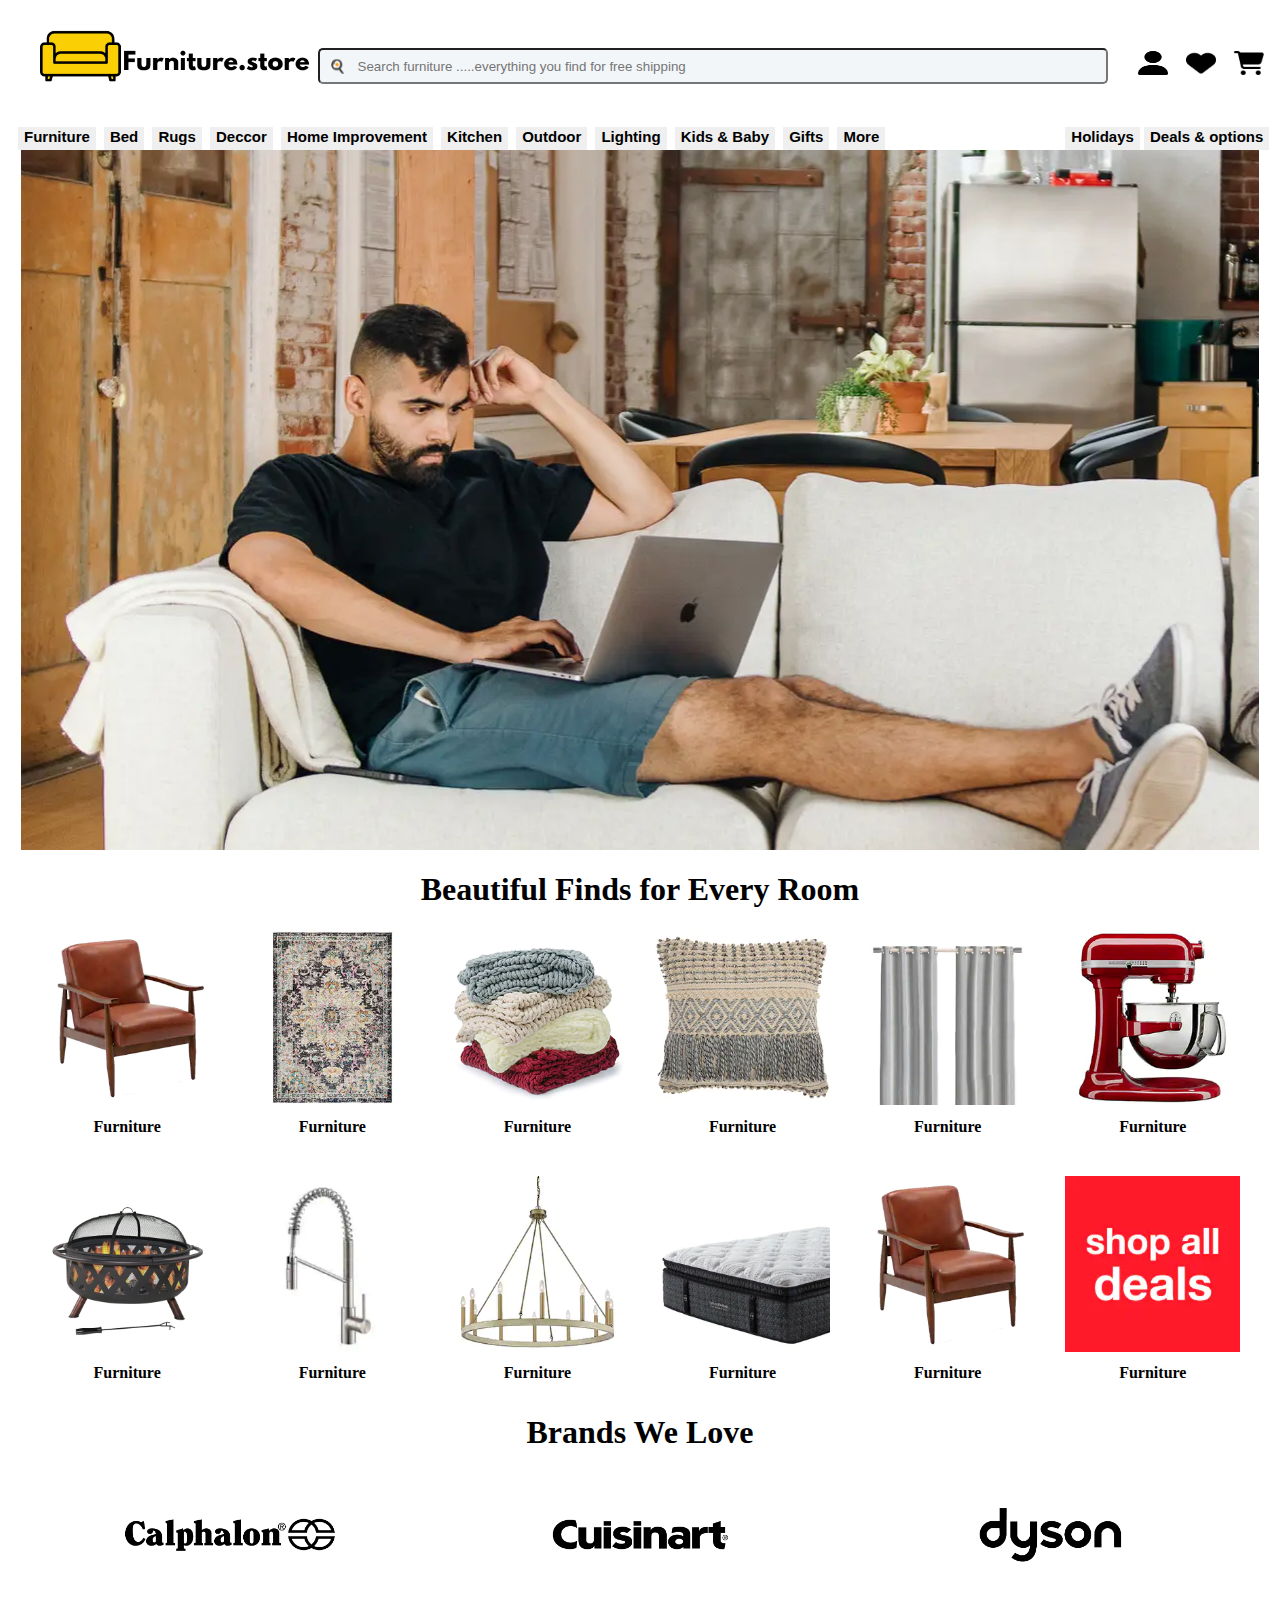
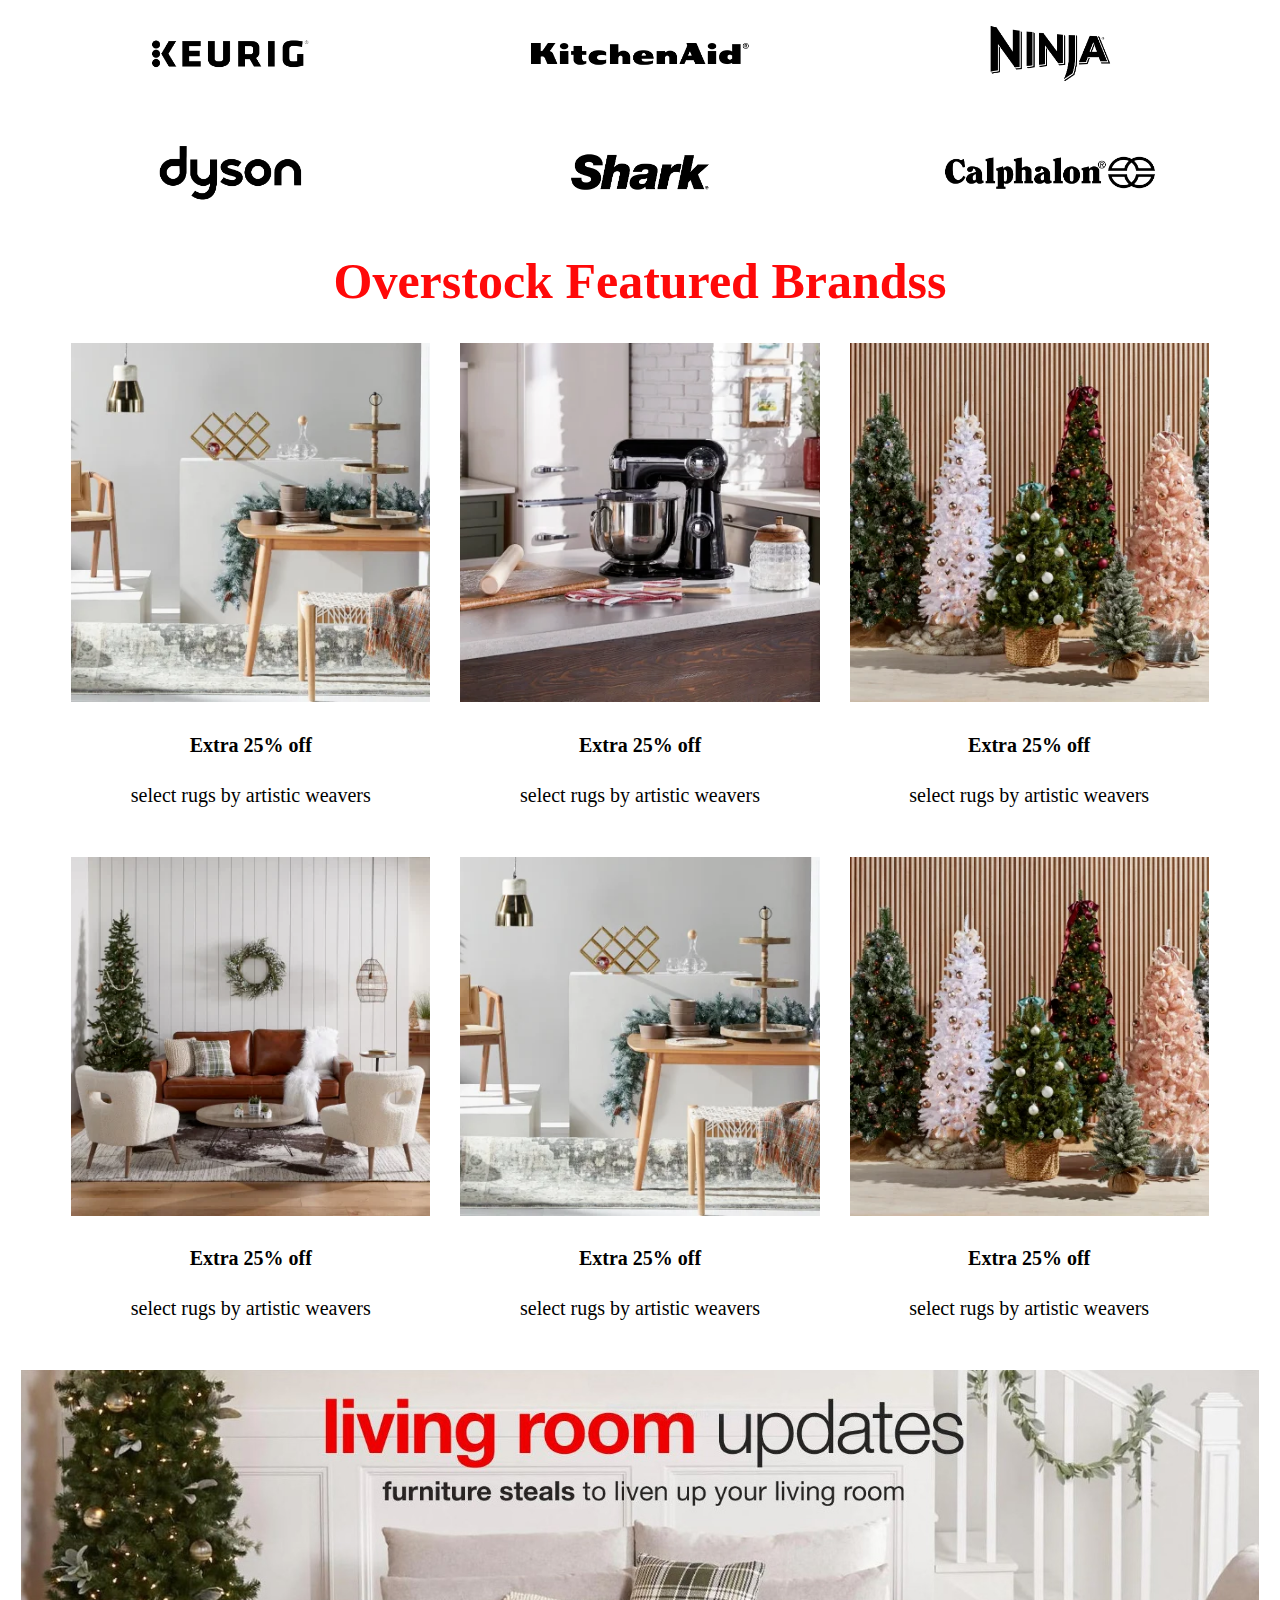
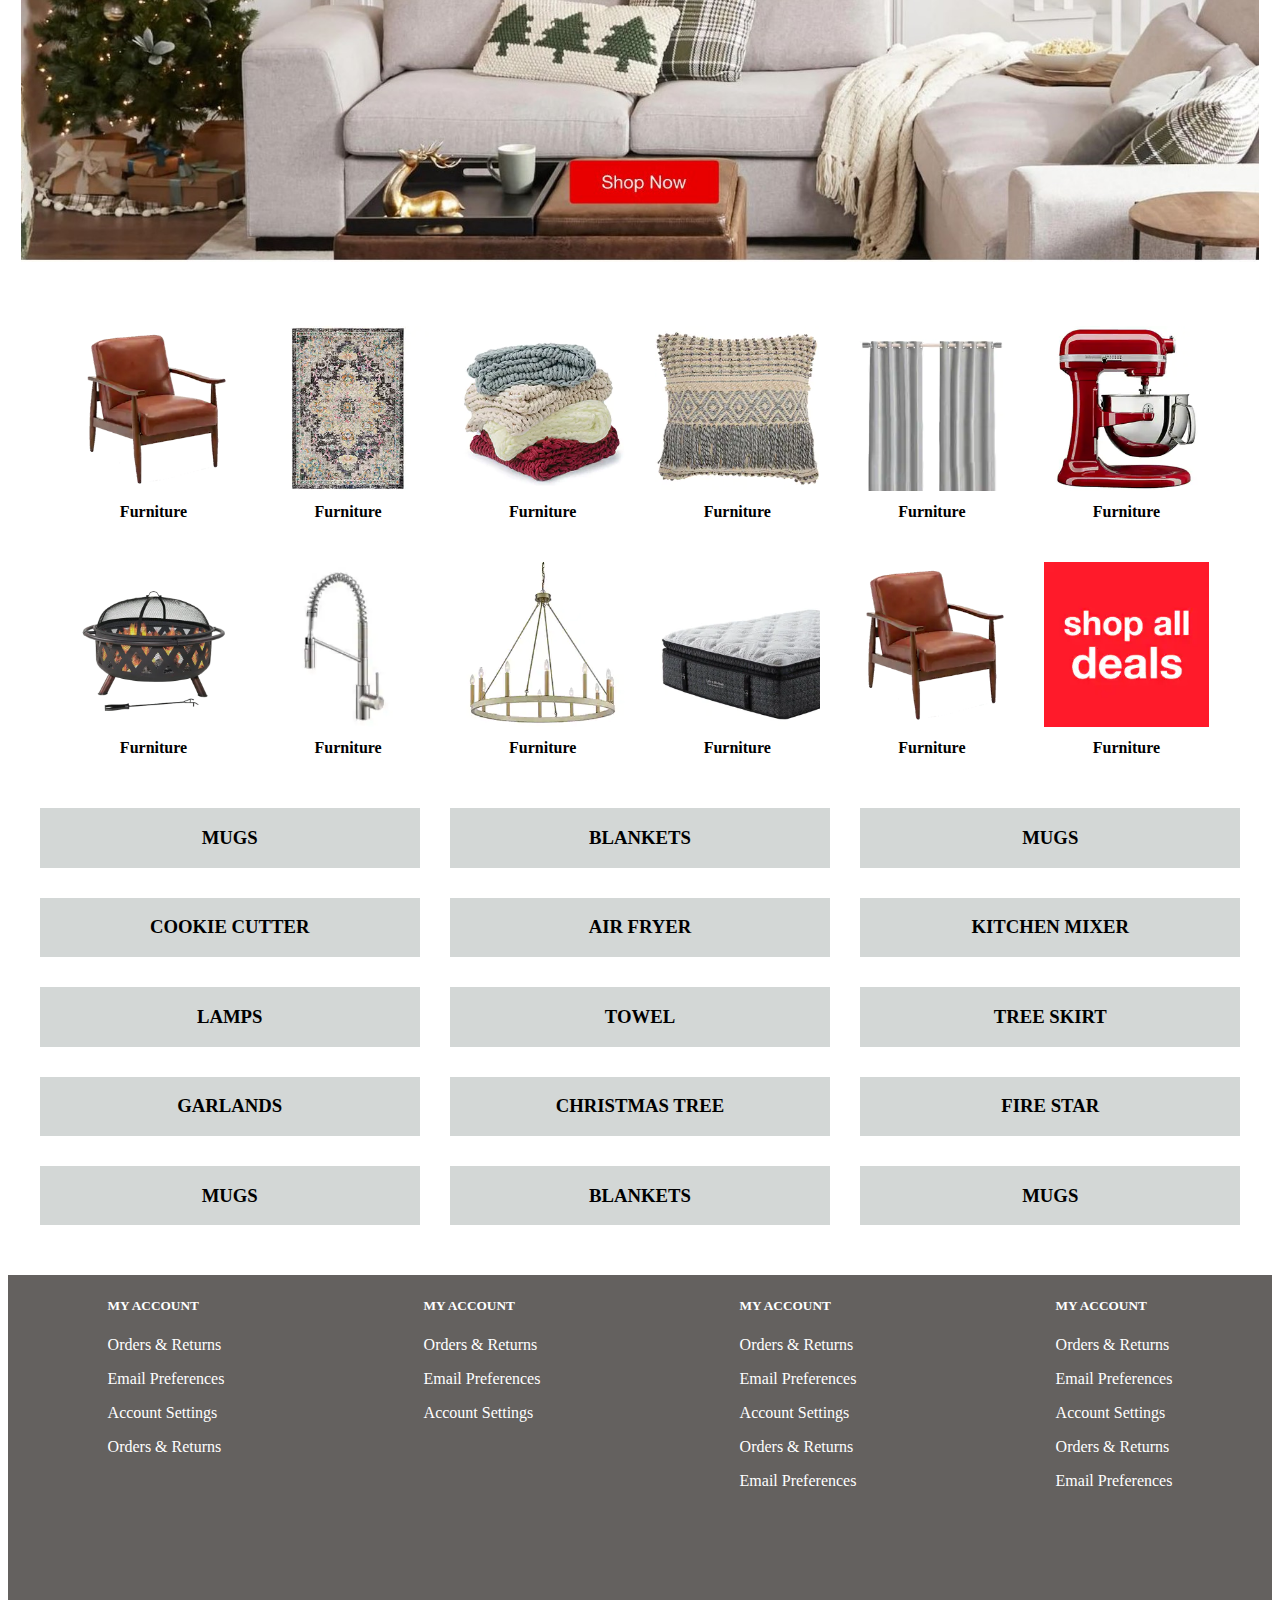
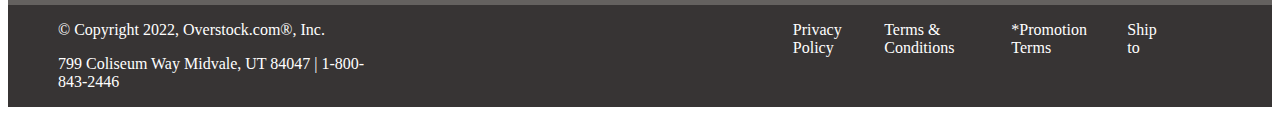
<file: index.html>
<!DOCTYPE html>
<html lang="en">

<head>
    <meta charset="UTF-8">
    <meta http-equiv="X-UA-Compatible" content="IE=edge">
    <meta name="viewport" content="width=device-width, initial-scale=1.0">
    <link rel="icon" type="image/x-icon" href="./image/logo.logo.png">
    <title>FURNITURE.COM</title>


    <link rel="stylesheet" href="landing.css">
</head>

<body>

    <div id="navM">
        <div id="nav1">
            <a href="index.html"><img src="./image/furniture.png" alt="furniture.com"></a>
            <input type="text" placeholder="  🍳   Search furniture .....everything you find for free shipping"
                id="Search">
        </div>


        <div id="nav2">
            <a href="./signup.html"><img src="./image/user-solid.png" alt=""></a>
            <img src="./image/heart-solid.png" alt="">
            <img src="./image/cart-shopping-solid.png" alt="">

        </div>
    </div>
    <!-- <div class="dropdown">
    <button class="dropbtn">Dropdown</button>
    <div class="dropdown-content">
      <a href="#">Link 1</a>
      <a href="#">Link 2</a>
      <a href="#">Link 3</a>
    </div>
  </div> -->

    <div id="anchor">
        <div id="an1">
            <div class="dropdown">
                <button class="dropbtn">Furniture</button>
                <div class="dropdown-content">
                    <a href="#">Orders & Returns </a>
                    <a href="#">Garlands </a>
                    <a href="#"> Lamps </a>
                    <a href="#">Bedding </a>
                    <a href="#">Outline</a>
                    <a href="#">Towel</a>
                    <a href="#">Fire star </a>
                    <a href="#">Mugs</a>
                    <a href="#">Orders & Returns</a>
                </div>
            </div>


            <div class="dropdown">
                <button class="dropbtn">Bed</button>
                <div class="dropdown-content">
                    <a href="#">Orders & Returns </a>
                    <a href="#">Garlands </a>
                    <a href="#"> Lamps </a>
                    <a href="#">Bedding </a>
                    <a href="#">Outline</a>
                    <a href="#">Towel</a>
                    <a href="#">Fire star </a>
                    <a href="#">Mugs</a>
                    <a href="#">Orders & Returns</a>
                </div>
            </div>
            <div class="dropdown">
                <button class="dropbtn">Rugs</button>
                <div class="dropdown-content">
                    <a href="#">Orders & Returns </a>
                    <a href="#">Garlands </a>
                    <a href="#"> Lamps </a>
                    <a href="#">Bedding </a>
                    <a href="#">Outline</a>
                    <a href="#">Towel</a>
                    <a href="#">Fire star </a>
                    <a href="#">Mugs</a>
                    <a href="#">Orders & Returns</a>
                </div>
            </div>
            <div class="dropdown">
                <button class="dropbtn">Deccor</button>
                <div class="dropdown-content">
                    <a href="#">Orders & Returns </a>
                    <a href="#">Garlands </a>
                    <a href="#"> Lamps </a>
                    <a href="#">Bedding </a>
                    <a href="#">Outline</a>
                    <a href="#">Towel</a>
                    <a href="#">Fire star </a>
                    <a href="#">Mugs</a>
                    <a href="#">Orders & Returns</a>
                </div>
            </div>

            <div class="dropdown">
                <button class="dropbtn"> Home Improvement</button>
                <div class="dropdown-content">
                    <a href="#">Orders & Returns </a>
                    <a href="#">Garlands </a>
                    <a href="#"> Lamps </a>
                    <a href="#">Bedding </a>
                    <a href="#">Outline</a>
                    <a href="#">Towel</a>
                    <a href="#">Fire star </a>
                    <a href="#">Mugs</a>
                    <a href="#">Orders & Returns</a>
                </div>
            </div>

            <div class="dropdown">
                <button class="dropbtn"> Kitchen</button>
                <div class="dropdown-content">
                    <a href="#">Orders & Returns </a>
                    <a href="#">Garlands </a>
                    <a href="#"> Lamps </a>
                    <a href="#">Bedding </a>
                    <a href="#">Outline</a>
                    <a href="#">Towel</a>
                    <a href="#">Fire star </a>
                    <a href="#">Mugs</a>
                    <a href="#">Orders & Returns</a>
                </div>
            </div>


            <div class="dropdown">
                <button class="dropbtn"> Outdoor</button>
                <div class="dropdown-content">
                    <a href="#">Orders & Returns </a>
                    <a href="#">Garlands </a>
                    <a href="#"> Lamps </a>
                    <a href="#">Bedding </a>
                    <a href="#">Outline</a>
                    <a href="#">Towel</a>
                    <a href="#">Fire star </a>
                    <a href="#">Mugs</a>
                    <a href="#">Orders & Returns</a>
                </div>
            </div>
            <div class="dropdown">
                <button class="dropbtn"> Lighting</button>
                <div class="dropdown-content">
                    <a href="#">Orders & Returns </a>
                    <a href="#">Garlands </a>
                    <a href="#"> Lamps </a>
                    <a href="#">Bedding </a>
                    <a href="#">Outline</a>
                    <a href="#">Towel</a>
                    <a href="#">Fire star </a>
                    <a href="#">Mugs</a>
                    <a href="#">Orders & Returns</a>
                </div>
            </div>
            <div class="dropdown">
                <button class="dropbtn"> Kids & Baby</button>
                <div class="dropdown-content">
                    <a href="#">Orders & Returns </a>
                    <a href="#">Garlands </a>
                    <a href="#"> Lamps </a>
                    <a href="#">Bedding </a>
                    <a href="#">Outline</a>
                    <a href="#">Towel</a>
                    <a href="#">Fire star </a>
                    <a href="#">Mugs</a>
                    <a href="#">Orders & Returns</a>
                </div>
            </div>
            <div class="dropdown">
                <button class="dropbtn"> Gifts</button>
                <div class="dropdown-content">
                    <a href="#">Orders & Returns </a>
                    <a href="#">Garlands </a>
                    <a href="#"> Lamps </a>
                    <a href="#">Bedding </a>
                    <a href="#">Outline</a>
                    <a href="#">Towel</a>
                    <a href="#">Fire star </a>
                    <a href="#">Mugs</a>
                    <a href="#">Orders & Returns</a>
                </div>
            </div>
            <div class="dropdown">
                <button class="dropbtn"> More</button>
                <div class="dropdown-content">
                    <a href="#">Orders & Returns </a>
                    <a href="#">Garlands </a>
                    <a href="#"> Lamps </a>
                    <a href="#">Bedding </a>
                    <a href="#">Outline</a>
                    <a href="#">Towel</a>
                    <a href="#">Fire star </a>
                    <a href="#">Mugs</a>
                    <a href="#">Orders & Returns</a>
                </div>
            </div>
        </div>

        <div id="an2">
            <div class="dropdown">
                <button class="dropbtn"> Holidays</button>
                <div class="dropdown-content">
                    <a href="#">Orders & Returns </a>
                    <a href="#">Garlands </a>
                    <a href="#"> Lamps </a>
                    <a href="#">Bedding </a>
                    <a href="#">Outline</a>
                    <a href="#">Towel</a>
                    <a href="#">Fire star </a>
                    <a href="#">Mugs</a>
                    <a href="#">Orders & Returns</a>
                </div>
            </div>
            <div class="dropdown">
                <button class="dropbtn"> Deals & options</button>
                <div class="dropdown-content">
                    <a href="#">Orders & Returns </a>
                    <a href="#">Garlands </a>
                    <a href="#"> Lamps </a>
                    <a href="#">Bedding </a>
                    <a href="#">Outline</a>
                    <a href="#">Towel</a>
                    <a href="#">Fire star </a>
                    <a href="#">Mugs</a>
                    <a href="#">Orders & Returns</a>
                </div>
            </div>
        </div>
    </div>

    <!-- //mains starts here// -->
    <div id="main1">
        <!-- <h1>christmas <span>clearance</span></h1>
    <h1>stylish saving <span>to end of the year</span></h1>

     <button>Shop Now</button> -->
    </div>
    <div id="h11">
        <h1>Beautiful Finds for Every Room</h1>
    </div>


    <div id="main2">
        <div>
            <img src="./image2/furniture1.png" alt="">
            <h1>Furniture</h1>
        </div>
        <div>
            <img src="./image2/furniture2.png" alt="">
            <h1>Furniture</h1>
        </div>
        <div>
            <img src="./image2/furniture3.png" alt="">
            <h1>Furniture</h1>
        </div>
        <div>
            <img src="./image2/furniture4.png" alt="">
            <h1>Furniture</h1>
        </div>
        <div>
            <img src="./image2/furniture5.png" alt="">
            <h1>Furniture</h1>
        </div>
        <div>
            <img src="./image2/furniture6.png" alt="">
            <h1>Furniture</h1>
        </div>
        <div>
            <img src="./image2/furniture7.png" alt="">
            <h1>Furniture</h1>
        </div>
        <div>
            <img src="./image2/furniture8.png" alt="">
            <h1>Furniture</h1>
        </div>
        <div>
            <img src="./image2/furniture11.png" alt="">
            <h1>Furniture</h1>
        </div>
        <div>
            <img src="./image2/furniture10.png" alt="">
            <h1>Furniture</h1>

        </div>
        <div>
            <img src="./image2/furniture1.png" alt="">
            <h1>Furniture</h1>
        </div>
        <div>
            <img src="./image2/furniture12.png" alt="">
            <h1>Furniture</h1>
        </div>
    </div>
    <div id="main3h1">
        <h1>Brands We Love</h1>
    </div>
    <div id="main3">
        <div> <img src="./image3/111522-CalphalonLogo.png" alt=""></div>
        <div> <img src="./image3/111522-CuisinartLogo.png" alt=""></div>
        <div> <img src="./image3/111522-DysonLogo.png" alt=""></div>
        <div> <img src="./image3/111522-KeurigLogo.png" alt=""></div>
        <div> <img src="./image3/111522-KitchenAidLogo.png" alt=""></div>
        <div> <img src="./image3/111522-NinjaLogo.png" alt=""></div>
        <div> <img src="./image3/111522-DysonLogo.png" alt=""></div>
        <div> <img src="./image3/111522-SharkLogo.png" alt=""></div>
        <div> <img src="./image3/111522-CalphalonLogo.png" alt=""></div>
    </div>
    <div id="overstockh1">
        <h1>Overstock Featured Brandss</h1>
    </div>
    <div id="overstock">
        <div> <img src="./image4/home1.png" alt="">
            <h4> Extra 25% off</h4>
            <p> select rugs by artistic weavers</p>
        </div>
        <div> <img src="./image4/home2.png" alt="">
            <h4> Extra 25% off</h4>
            <p> select rugs by artistic weavers</p>
        </div>
        <div> <img src="./image4/home3.png" alt="">
            <h4> Extra 25% off</h4>
            <p> select rugs by artistic weavers</p>
        </div>
        <div> <img src="./image4/home4.png" alt="">
            <h4> Extra 25% off</h4>
            <p> select rugs by artistic weavers</p>
        </div>
        <div> <img src="./image4/home1.png" alt="">
            <h4> Extra 25% off</h4>
            <p> select rugs by artistic weavers</p>
        </div>
        <div> <img src="./image4/home3.png" alt="">
            <h4> Extra 25% off</h4>
            <p> select rugs by artistic weavers</p>
        </div>
    </div>


    <div id="main4">
        <img src="./image3/main3.JPG" alt="">
    </div>
    <div id="main6">
        <div>
            <img src="./image2/furniture1.png" alt="">
            <h1>Furniture</h1>
        </div>
        <div>
            <img src="./image2/furniture2.png" alt="">
            <h1>Furniture</h1>
        </div>
        <div>
            <img src="./image2/furniture3.png" alt="">
            <h1>Furniture</h1>
        </div>
        <div>
            <img src="./image2/furniture4.png" alt="">
            <h1>Furniture</h1>
        </div>
        <div>
            <img src="./image2/furniture5.png" alt="">
            <h1>Furniture</h1>
        </div>
        <div>
            <img src="./image2/furniture6.png" alt="">
            <h1>Furniture</h1>
        </div>
        <div>
            <img src="./image2/furniture7.png" alt="">
            <h1>Furniture</h1>
        </div>
        <div>
            <img src="./image2/furniture8.png" alt="">
            <h1>Furniture</h1>
        </div>
        <div>
            <img src="./image2/furniture11.png" alt="">
            <h1>Furniture</h1>
        </div>
        <div>
            <img src="./image2/furniture10.png" alt="">
            <h1>Furniture</h1>

        </div>
        <div>
            <img src="./image2/furniture1.png" alt="">
            <h1>Furniture</h1>
        </div>
        <div>
            <img src="./image2/furniture12.png" alt="">
            <h1>Furniture</h1>
        </div>
    </div>
    <div id="main5">
        <div>
            <h3>MUGS</h3>
        </div>
        <div>
            <h3>BLANKETS</h3>
        </div>
        <div>
            <h3>MUGS</h3>
        </div>
        <div>
            <h3>COOKIE CUTTER</h3>
        </div>
        <div>
            <h3>AIR FRYER</h3>
        </div>
        <div>
            <h3>KITCHEN MIXER</h3>
        </div>
        <div>
            <h3>LAMPS</h3>
        </div>
        <div>
            <h3>TOWEL</h3>
        </div>
        <div>
            <h3>TREE SKIRT</h3>
        </div>
        <div>
            <h3>GARLANDS</h3>
        </div>
        <div>
            <h3>CHRISTMAS TREE</h3>
        </div>
        <div>
            <h3>FIRE STAR</h3>
        </div>
        <div>
            <h3>MUGS</h3>
        </div>
        <div>
            <h3>BLANKETS</h3>
        </div>
        <div>
            <h3>MUGS</h3>
        </div>


    </div>

    <!--  //footer goes here -->
    <div id="footer">

        <div>
            <h5>MY ACCOUNT</h5>
            <p>Orders & Returns</p>
            <p>Email Preferences</p>
            <p>Account Settings</p>
            <p>Orders & Returns</p>


        </div>

        <div>
            <h5>MY ACCOUNT</h5>
            <p>Orders & Returns</p>
            <p>Email Preferences</p>
            <p>Account Settings</p>

        </div>
        <div>
            <h5>MY ACCOUNT</h5>
            <p>Orders & Returns</p>
            <p>Email Preferences</p>
            <p>Account Settings</p>
            <p>Orders & Returns</p>
            <p>Email Preferences</p>


        </div>
        <div>
            <h5>MY ACCOUNT</h5>
            <p>Orders & Returns</p>
            <p>Email Preferences</p>
            <p>Account Settings</p>
            <p>Orders & Returns</p>
            <p>Email Preferences</p>


        </div>


    </div>
    <!-- //footer2 goes here -->
    <div id="footer2">
        <div id="footer2-0">
            <p>© Copyright 2022, Overstock.com®, Inc.</p>
            <p>799 Coliseum Way Midvale, UT 84047 | 1-800-843-2446</p>
        </div>

        <div id="footer2-1">
            <p>Privacy Policy</p>
            <p>Terms & Conditions</p>
            <p>*Promotion Terms</p>
            <p>Ship to </p>
        </div>
    </div>

</body>

</html>
</file>
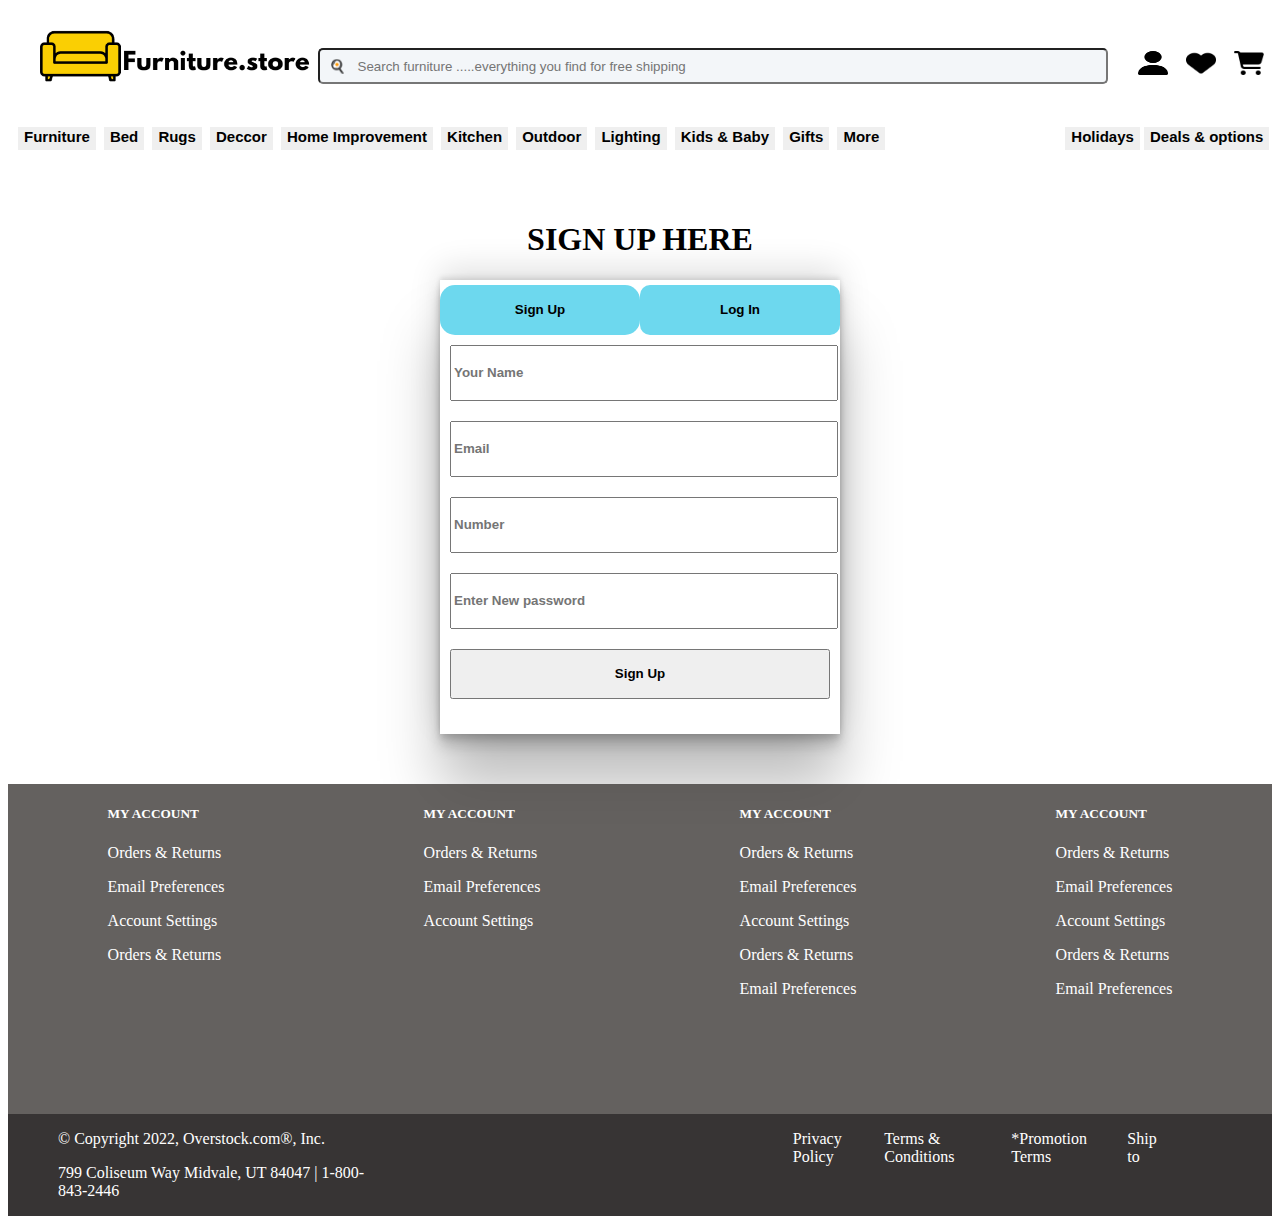
<file: signup.html>
<!DOCTYPE html>
<html lang="en">
<head>
    <meta charset="UTF-8">
    <meta http-equiv="X-UA-Compatible" content="IE=edge">
    <meta name="viewport" content="width=device-width, initial-scale=1.0">
    <link rel="icon" type="image/x-icon" href="./image/logo.logo.png">
    <title>FURNITURE.COM</title>
   
     <link rel="stylesheet" href="landing.css">
     <style>
      body{
        background-color: rgb(255, 255, 255);
      }
      #main{
          padding-top:5px;
          padding-bottom: 25px;
          width: 400px;
          height: 13%;
          margin: auto;
          box-shadow: rgba(0, 0, 0, 0.25) 0px 54px 55px, rgba(0, 0, 0, 0.12) 0px -12px 30px, rgba(0, 0, 0, 0.12) 0px 4px 6px, rgba(0, 0, 0, 0.17) 0px 12px 13px, rgba(0, 0, 0, 0.09) 0px -3px 5px;
      }
      
      #singup>input,#singup>button{
        width: 380px;
          height: 50px;
          margin: 10px;
          font-weight: 600;
      }
      #login{
          width: 50%;
          height: 100%;
          display: none;
          font-weight: 600;
      }
      #login>input,#login>button{
          width: 380px;
          height: 50px;
          margin: 10px;
          font-weight: 600;
      }
      #log{
          width: 400px;
          
          height: 50px;
          border: none;
          background-color: rgb(109, 216, 238);
          border-radius: 10px;
          font-weight: 600;
      }
      #sig{
          width: 400px;
          height: 50px;
          border: none;
          font-weight: 600;
          background-color:  rgb(109, 216, 238);
          border-radius: 15Px;
      }
      .r{
          text-align: center;
          padding-top:50px;
      }
      #leble{
        display: flex;
        
      }
      </style>
</head>
<body>
   
    <div id="navM">
      <div id="nav1">
         <a href="index.html"><img src="./image/furniture.png" alt="furniture.com"></a>  
         <input  type ="text"  placeholder="  🍳   Search furniture .....everything you find for free shipping" id="Search">
      </div>

   
    <div id="nav2">
       <a href="./signup.html"><img src="./image/user-solid.png" alt=""></a> 
        <img src="./image/heart-solid.png" alt="">
        <img src="./image/cart-shopping-solid.png" alt="">
       
    </div>
</div>
<div id="anchor">
  <div id="an1">
      <div class="dropdown">
          <button class="dropbtn">Furniture</button>
          <div class="dropdown-content">
              <a href="#">Orders & Returns </a>
              <a href="#">Garlands </a>
              <a href="#"> Lamps </a>
              <a href="#">Bedding </a>
              <a href="#">Outline</a>
              <a href="#">Towel</a>
              <a href="#">Fire star </a>
              <a href="#">Mugs</a>
              <a href="#">Orders & Returns</a>
          </div>
      </div>


      <div class="dropdown">
          <button class="dropbtn">Bed</button>
          <div class="dropdown-content">
              <a href="#">Orders & Returns </a>
              <a href="#">Garlands </a>
              <a href="#"> Lamps </a>
              <a href="#">Bedding </a>
              <a href="#">Outline</a>
              <a href="#">Towel</a>
              <a href="#">Fire star </a>
              <a href="#">Mugs</a>
              <a href="#">Orders & Returns</a>
          </div>
      </div>
      <div class="dropdown">
          <button class="dropbtn">Rugs</button>
          <div class="dropdown-content">
              <a href="#">Orders & Returns </a>
              <a href="#">Garlands </a>
              <a href="#"> Lamps </a>
              <a href="#">Bedding </a>
              <a href="#">Outline</a>
              <a href="#">Towel</a>
              <a href="#">Fire star </a>
              <a href="#">Mugs</a>
              <a href="#">Orders & Returns</a>
          </div>
      </div>
      <div class="dropdown">
          <button class="dropbtn">Deccor</button>
          <div class="dropdown-content">
              <a href="#">Orders & Returns </a>
              <a href="#">Garlands </a>
              <a href="#"> Lamps </a>
              <a href="#">Bedding </a>
              <a href="#">Outline</a>
              <a href="#">Towel</a>
              <a href="#">Fire star </a>
              <a href="#">Mugs</a>
              <a href="#">Orders & Returns</a>
          </div>
      </div>

      <div class="dropdown">
          <button class="dropbtn"> Home Improvement</button>
          <div class="dropdown-content">
              <a href="#">Orders & Returns </a>
              <a href="#">Garlands </a>
              <a href="#"> Lamps </a>
              <a href="#">Bedding </a>
              <a href="#">Outline</a>
              <a href="#">Towel</a>
              <a href="#">Fire star </a>
              <a href="#">Mugs</a>
              <a href="#">Orders & Returns</a>
          </div>
      </div>

      <div class="dropdown">
          <button class="dropbtn"> Kitchen</button>
          <div class="dropdown-content">
              <a href="#">Orders & Returns </a>
              <a href="#">Garlands </a>
              <a href="#"> Lamps </a>
              <a href="#">Bedding </a>
              <a href="#">Outline</a>
              <a href="#">Towel</a>
              <a href="#">Fire star </a>
              <a href="#">Mugs</a>
              <a href="#">Orders & Returns</a>
          </div>
      </div>


      <div class="dropdown">
          <button class="dropbtn"> Outdoor</button>
          <div class="dropdown-content">
              <a href="#">Orders & Returns </a>
              <a href="#">Garlands </a>
              <a href="#"> Lamps </a>
              <a href="#">Bedding </a>
              <a href="#">Outline</a>
              <a href="#">Towel</a>
              <a href="#">Fire star </a>
              <a href="#">Mugs</a>
              <a href="#">Orders & Returns</a>
          </div>
      </div>
      <div class="dropdown">
          <button class="dropbtn"> Lighting</button>
          <div class="dropdown-content">
              <a href="#">Orders & Returns </a>
              <a href="#">Garlands </a>
              <a href="#"> Lamps </a>
              <a href="#">Bedding </a>
              <a href="#">Outline</a>
              <a href="#">Towel</a>
              <a href="#">Fire star </a>
              <a href="#">Mugs</a>
              <a href="#">Orders & Returns</a>
          </div>
      </div>
      <div class="dropdown">
          <button class="dropbtn"> Kids & Baby</button>
          <div class="dropdown-content">
              <a href="#">Orders & Returns </a>
              <a href="#">Garlands </a>
              <a href="#"> Lamps </a>
              <a href="#">Bedding </a>
              <a href="#">Outline</a>
              <a href="#">Towel</a>
              <a href="#">Fire star </a>
              <a href="#">Mugs</a>
              <a href="#">Orders & Returns</a>
          </div>
      </div>
      <div class="dropdown">
          <button class="dropbtn"> Gifts</button>
          <div class="dropdown-content">
              <a href="#">Orders & Returns </a>
              <a href="#">Garlands </a>
              <a href="#"> Lamps </a>
              <a href="#">Bedding </a>
              <a href="#">Outline</a>
              <a href="#">Towel</a>
              <a href="#">Fire star </a>
              <a href="#">Mugs</a>
              <a href="#">Orders & Returns</a>
          </div>
      </div>
      <div class="dropdown">
          <button class="dropbtn"> More</button>
          <div class="dropdown-content">
              <a href="#">Orders & Returns </a>
              <a href="#">Garlands </a>
              <a href="#"> Lamps </a>
              <a href="#">Bedding </a>
              <a href="#">Outline</a>
              <a href="#">Towel</a>
              <a href="#">Fire star </a>
              <a href="#">Mugs</a>
              <a href="#">Orders & Returns</a>
          </div>
      </div>
  </div>

  <div id="an2">
      <div class="dropdown">
          <button class="dropbtn"> Holidays</button>
          <div class="dropdown-content">
              <a href="#">Orders & Returns </a>
              <a href="#">Garlands </a>
              <a href="#"> Lamps </a>
              <a href="#">Bedding </a>
              <a href="#">Outline</a>
              <a href="#">Towel</a>
              <a href="#">Fire star </a>
              <a href="#">Mugs</a>
              <a href="#">Orders & Returns</a>
          </div>
      </div>
      <div class="dropdown">
          <button class="dropbtn"> Deals & options</button>
          <div class="dropdown-content">
              <a href="#">Orders & Returns </a>
              <a href="#">Garlands </a>
              <a href="#"> Lamps </a>
              <a href="#">Bedding </a>
              <a href="#">Outline</a>
              <a href="#">Towel</a>
              <a href="#">Fire star </a>
              <a href="#">Mugs</a>
              <a href="#">Orders & Returns</a>
          </div>
      </div>
  </div>
</div>

<div class="r">
  <h1>SIGN UP HERE</h1>
</div>
<div id="main">
  <div id="leble">
      <button id="sig">Sign Up</button>
      <button id="log">Log In</button>
  </div>
  <div id="singup">
      <input type="text" placeholder="Your Name" id="name">
      <input type="email" placeholder="Email" id="email">
      <input type="number" placeholder="Number" id="num">
      <input type="password" placeholder="Enter New password" id="pass">
      <button id="signup">Sign Up</button>
  </div>
  <div id="login">
      <input type="text" placeholder="Email" id="eemail">
      <input type="password" placeholder="password" id="epass">
      <button id="loging">Log In</button>
  </div>
  </div>
  <!--  //footer goes here -->
  <div id="footer">
                
    <div>
        <h5>MY ACCOUNT</h5>
         <p>Orders & Returns</p>
        <p>Email Preferences</p>
        <p>Account Settings</p>
        <p>Orders & Returns</p>
       
     
    </div>

    <div>
        <h5>MY ACCOUNT</h5>
         <p>Orders & Returns</p>
        <p>Email Preferences</p>
        <p>Account Settings</p>
     
    </div>
    <div>
        <h5>MY ACCOUNT</h5>
         <p>Orders & Returns</p>
        <p>Email Preferences</p>
        <p>Account Settings</p>
        <p>Orders & Returns</p>
        <p>Email Preferences</p>
    
     
    </div>
    <div>
        <h5>MY ACCOUNT</h5>
         <p>Orders & Returns</p>
        <p>Email Preferences</p>
        <p>Account Settings</p>
        <p>Orders & Returns</p>
        <p>Email Preferences</p>
     
     
    </div>
    

  </div>
  <!-- //footer2 goes here -->
 <div id="footer2">
  <div id="footer2-0">
    <p>© Copyright 2022, Overstock.com®, Inc.</p>
    <p>799 Coliseum Way Midvale, UT 84047 | 1-800-843-2446</p>
  </div>

  <div id="footer2-1">
    <p>Privacy Policy</p>
    <p>Terms & Conditions</p>
    <p>*Promotion Terms</p>
    <p>Ship to </p>
  </div>
</div>
 

</body>
<script>
  document.getElementById("log").addEventListener("click",()=>{
      document.getElementById("singup").style.display="none";
      document.getElementById("login").style.display="block";
      
  })
  document.getElementById("sig").addEventListener("click",()=>{
      document.getElementById("singup").style.display="block";
      document.getElementById("login").style.display="none";
      
  })

  document.getElementById("signup").addEventListener("click",()=>{
    let user=JSON.parse(localStorage.getItem("user"))||[]
    let isnew=true
    let ename=document.getElementById("name").value
    for(let i=0;i<user.length;i++){
      if(user[i].name==ename){
        isnew=false
      }
    }
    if(isnew){
      user.push({
        name:ename,
        email:document.getElementById("email").value,
        number:document.getElementById("num").value,
        pass:document.getElementById("pass").value
      })
      localStorage.setItem("user",JSON.stringify(user))
      alert("sign up done you can log in now")
    }else{
      alert("alredy signuped")
    }
  })

  // login 
  document.getElementById("loging").addEventListener("click",()=>{
    let user=JSON.parse(localStorage.getItem("user"))||[]
    let eemail=document.getElementById("eemail").value
    let epass=document.getElementById("epass").value
    let isvalid=false
    let id=0
    for(let i=0;i<user.length;i++){
      if(user[i].email==eemail){
        if(user[i].pass==epass){
          isvalid=true
          id=i
        }
      }
    }
    if(isvalid){
      alert("login succesfull")
      localStorage.setItem("userlog",JSON.stringify(user[id]))
    }else{
      alert("wrong credentials")
    }
  })
</script>
</html>
</file>
<file: landing.css>
body{
        background-color: rgb(255, 255, 255);
     }
    #navM{
        display: flex;
       
        /* border: 0.0001px solid black; */
      
        margin-top: 0px;
        
    }
#nav1{
    display: flex;
    width: 87%;
    
     justify-content: space-between;
    
}
#nav1 img{
   width: 300px;
   height: 100px;
   margin-left: 10px;
}
#nav1 #Search{
    width: 75%;
    height: 30px;
    margin-top:40px; 
    background-color: rgb(243, 246, 249);
    border-radius: 5px;

}
#nav2{
    display: flex;
    width: 10%;
    justify-content: space-between;
    margin-left: 30px;
    margin-top:43px; 
    /* border: 1px solid black; */
    
    
}
#nav2 img{
    height:40%;
    width: 30px;

}
#anchor{
    display: flex;
    width:99%;
    margin-left: 10px;
    margin-top: 15px;
    
}
#an1{
    display: flex;
    width: 85%;
    justify-content: space-between;
    
}
#an1 a{
    text-decoration: none;
    color: black;
    font-size: 18px;
    font-weight: 600;
    
}

  a:hover{
    background-color: rgb(235, 242, 245);
    text-decoration: underline;
    text-decoration: dotted;
  }
#an2 a{
    text-decoration: none;
    /* color: black; */
    font-size:18px;
    
}
#an2{
    display: flex;
    font-weight: 600;

    width: 20%;
    justify-content: space-between;
    margin-left: 180px;
    text-align: end;
    
}
#ared {
    color: red;
}
#ablack{
    color: black;
}
#main1{
    margin-top: 40px;
    width: 98%;
 
   height: 700px;
   margin: auto;
   
   background-image: url("./image/sofa-buying-guide-2048px-7108-2x1-1.png") ;

}
#main1 img{
    
    width: 100%;
    margin: auto;
    height: 700px;
    position: sticky;
}
#h11{
    text-align: center;
}
#main2{
    margin-top: 40px;
    width: 95%;
    display: grid;
    grid-template-columns: repeat(6,1fr);
    grid-template-rows: repeat(2,auto);
    margin: auto;
    gap: 30px;
    text-align: center;
    font-size: 8px;
}
#main2 div{
    background-color: rgb(255, 255, 255);
}
#main2 img{
    width: 100%;
}
#main3{
    display: grid;
    grid-template-columns: repeat(3,1fr);
    grid-template-rows: repeat(3,auto);
    margin: auto;
    gap: 30px;
    text-align: center;
    font-size: 8px;
    margin-top: 40px;
    width: 95%;
}
#main3 img{
    width: 100%;
}
#main3h1{
    text-align: center;
}
#footer{
    margin-top: 50px;
    display: flex;
    justify-content: space-around;
    height: 330px;
   background-color: rgba(75, 72, 69, 0.861);
   
  

}
#footer p, h5{
    color: white;
}
#footer2 p, h5{
    color: white;
}
#footer2{
    display: flex;
    width: 100%;
    
    justify-content: space-between;
    background-color: rgb(55, 52, 52);
   

}

#footer2-0{
    width: 25%;
   
    margin-left: 50px;
}
#footer2-1{
    display: flex;
    
    justify-content: space-around;
   
    margin-right:100px;
    width:30%;
}
#main4{
    width: 98%;
    margin: auto;
    margin-top: 30PX;
    
}
#main4 img{
    width: 100%;
}

#overstock{
    margin-top: 40px;
    width: 90%;
    display: grid;
    grid-template-columns: repeat(3,1fr);
    grid-template-rows: repeat(2,1fr);
    margin: auto;
    gap: 30px;
    text-align: center;
    font-size: 20px;

}
#overstock img{
    width: 100%;
}
#overstockh1{
    text-align: center;
    color: rgba(255, 0, 0, 0.966) ;
    font-size: 25px;
}
#main5{
    margin-top: 70px;
    width: 95%;
    display: grid;
    grid-template-columns: repeat(3,1fr);
    grid-template-rows: repeat(4,1fr);
    margin: auto;
    gap: 30px;
    text-align: center;
    


}
#main5 div{
    background-color: rgb(211, 215, 214);
    color: rgb(0, 0, 0);
   
}
#main6{
    padding-top: 60px;
    padding-bottom: 40px;
    width: 90%;
    display: grid;
    grid-template-columns: repeat(6,1fr);
    grid-template-rows: repeat(2,auto);
    margin: auto;
    gap: 30px;
    text-align: center;
    font-size: 8px;

}
#main6 img{
width: 100%;
}
.dropbtn {
    
    color:black;
   
    font-size: 15px;
    font-weight: 600;
    padding-bottom: 5px;
    border: none;
  }
  
  .dropdown {
    position: relative;
    display: inline-block;
  }
  
  .dropdown-content {
    display: none;
    position: absolute;
    background-color: #f1f1f1;
    min-width: 160px;
    box-shadow: 0px 8px 16px 0px rgba(0,0,0,0.2);
    z-index: 1;
  }
  
  .dropdown-content a {
    color: black;
    padding: 12px 16px;
    text-decoration: none;
    display: block;
  }
  
  .dropdown-content a:hover {background-color: #ddd;}
  
  .dropdown:hover .dropdown-content {display: block;}
  
  .dropdown:hover .dropbtn {background-color: #ff2200;}
</file>
